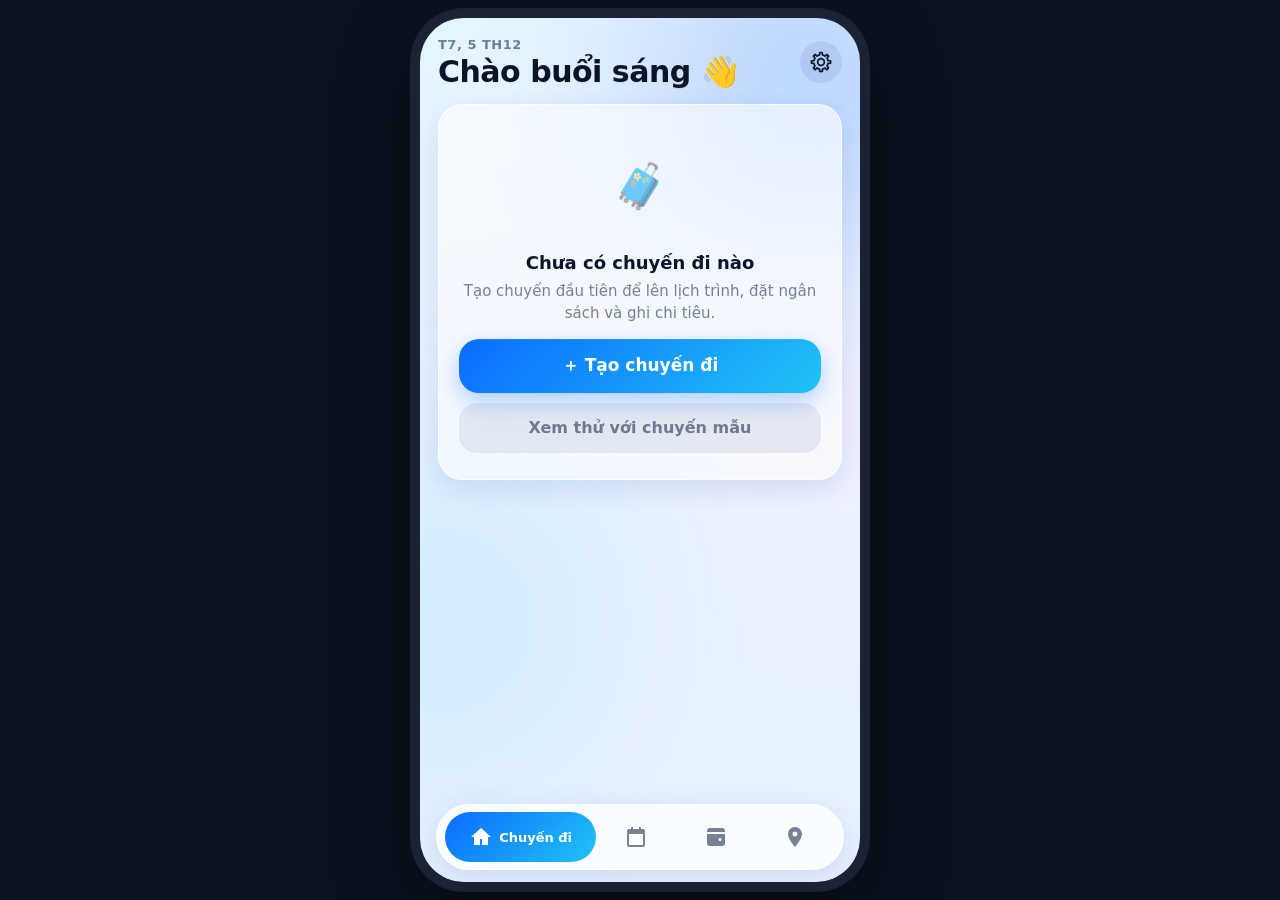
<file: index.html>
<!doctype html>
<html lang="vi">
<head>
<meta charset="utf-8">
<meta name="viewport" content="width=device-width, initial-scale=1">
<title>Kế Hoạch Hoá</title>
<meta http-equiv="refresh" content="0; url=app/">
<link rel="canonical" href="app/">
</head>
<body style="font-family:system-ui,sans-serif;padding:24px">
<p>Đang mở <a href="app/">Kế Hoạch Hoá</a>…</p>
</body>
</html>
</file>
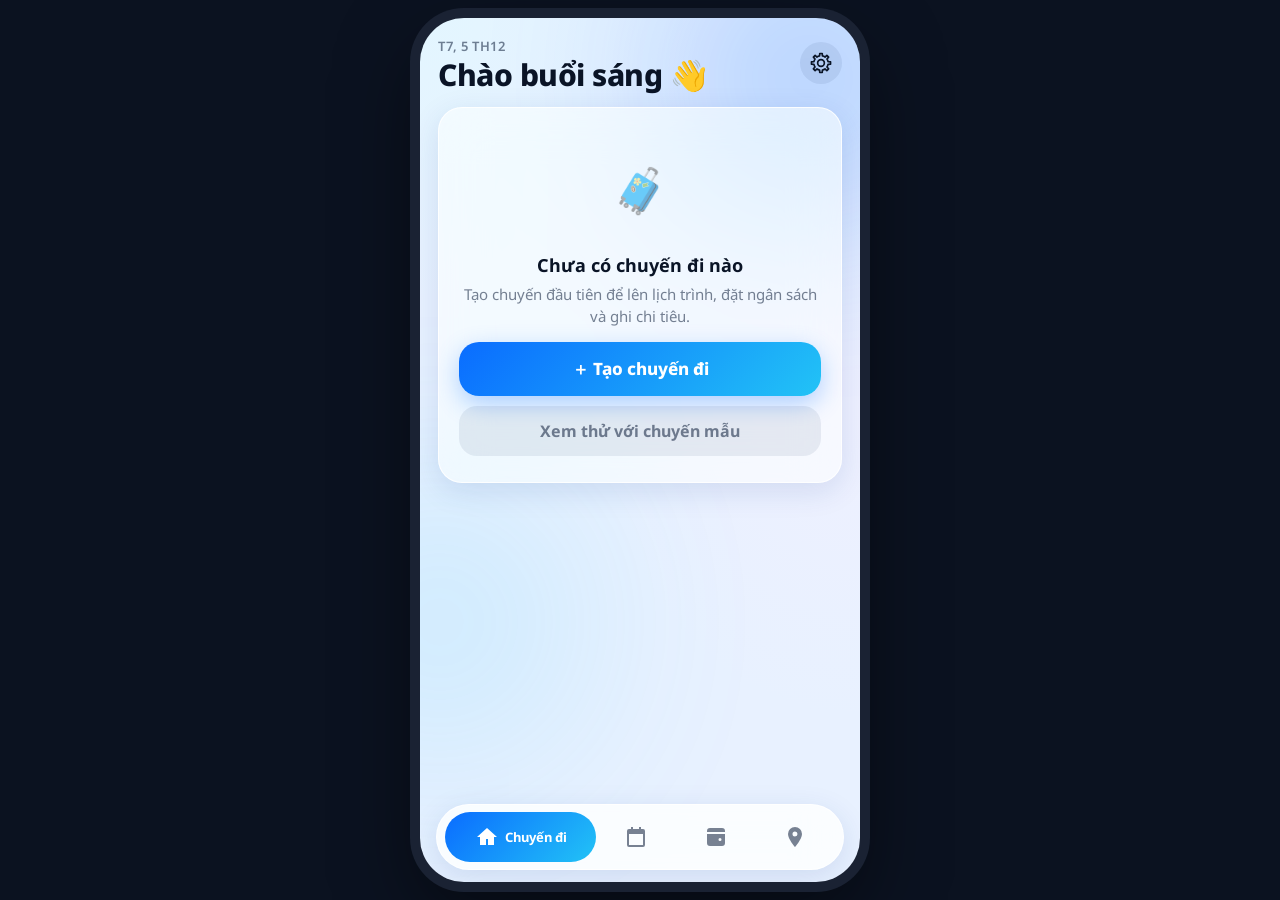
<file: app/index.html>
<!doctype html>
<html lang="vi">
<head>
<meta charset="utf-8">
<meta name="viewport" content="width=device-width, initial-scale=1, viewport-fit=cover">
<meta name="apple-mobile-web-app-capable" content="yes">
<meta name="mobile-web-app-capable" content="yes">
<meta name="apple-mobile-web-app-status-bar-style" content="black-translucent">
<meta name="apple-mobile-web-app-title" content="Kế Hoạch Hoá">
<meta name="theme-color" content="#0A6CFF">
<meta http-equiv="Cache-Control" content="no-cache">
<title>Kế Hoạch Hoá</title>
<link rel="manifest" href="manifest.webmanifest">
<link rel="icon" href="icon.svg" type="image/svg+xml">
<link rel="apple-touch-icon" href="icon-180.png">
<link rel="preconnect" href="https://fonts.googleapis.com">
<link rel="preconnect" href="https://fonts.gstatic.com" crossorigin>
<link rel="stylesheet" href="https://fonts.googleapis.com/css2?family=Noto+Sans:wght@400;500;600;700;800&subset=vietnamese&display=swap">
<link rel="stylesheet" href="app.css?v=1.7">
</head>
<body>
<div class="app" id="app">
  <svg width="0" height="0" style="position:absolute" aria-hidden="true"><defs>
    <linearGradient id="grad" x1="0" y1="0" x2="1" y2="1"><stop offset="0" stop-color="#0A6CFF"/><stop offset="1" stop-color="#22C3F6"/></linearGradient>
    <linearGradient id="mapgrad" x1="0" y1="0" x2="0" y2="940" gradientUnits="userSpaceOnUse"><stop offset="0" stop-color="#0A6CFF"/><stop offset="1" stop-color="#22C3F6"/></linearGradient>
  </defs></svg>

  <div class="statusbar" aria-hidden="true"></div>
  <div class="scroll" id="scroll">
    <section class="screen active" data-screen="home" id="s-home"></section>
    <section class="screen" data-screen="plan" id="s-plan"></section>
    <section class="screen" data-screen="budget" id="s-budget"></section>
    <section class="screen" data-screen="map" id="s-map"></section>
  </div>

  <button class="fab" id="fab" aria-label="Thêm chi tiêu" hidden>＋</button>

  <nav class="tabbar glass" aria-label="Điều hướng">
    <button data-tab="home" class="active" aria-label="Chuyến đi"><svg viewBox="0 0 24 24" fill="currentColor"><path d="M12 3 2 12h3v8h6v-6h2v6h6v-8h3z"/></svg><span>Chuyến đi</span></button>
    <button data-tab="plan" aria-label="Lịch trình"><svg viewBox="0 0 24 24" fill="currentColor"><path d="M7 2v2H5a2 2 0 0 0-2 2v14a2 2 0 0 0 2 2h14a2 2 0 0 0 2-2V6a2 2 0 0 0-2-2h-2V2h-2v2H9V2zm-2 7h14v11H5z"/></svg><span>Lịch trình</span></button>
    <button data-tab="budget" aria-label="Ngân sách"><svg viewBox="0 0 24 24" fill="currentColor"><path d="M3 6a3 3 0 0 1 3-3h12a3 3 0 0 1 3 3v1H3zm0 3h18v9a3 3 0 0 1-3 3H6a3 3 0 0 1-3-3zm13 4a1.5 1.5 0 1 0 0 3 1.5 1.5 0 0 0 0-3z"/></svg><span>Ngân sách</span></button>
    <button data-tab="map" aria-label="Bản đồ"><svg viewBox="0 0 24 24" fill="currentColor"><path d="M12 2a7 7 0 0 0-7 7c0 5 7 13 7 13s7-8 7-13a7 7 0 0 0-7-7zm0 9.5A2.5 2.5 0 1 1 12 6.5a2.5 2.5 0 0 1 0 5z"/></svg><span>Bản đồ</span></button>
  </nav>

  <div class="backdrop" id="backdrop"></div>
  <div class="sheet" id="sheet" role="dialog" aria-modal="true"></div>
  <div class="sheet" id="sheet2" role="dialog" aria-modal="true"></div>
  <div class="viewer" id="viewer" hidden></div>
  <div class="toast" id="toast" role="status"></div>
  <input type="file" id="filepick" accept="image/*" capture="environment" hidden>
</div>
<script src="provinces.js?v=1.7"></script>
<script src="map-data.js?v=1.7"></script>
<script src="app.js?v=1.7"></script>
</body>
</html>
</file>
<file: app/app.css>
/* Kế Hoạch Hoá — phong cách Glass (mẫu B), gradient xanh dương */
:root{
  --g1:#0A6CFF; --g2:#22C3F6;               /* gradient chính */
  --grad:linear-gradient(135deg,var(--g1),var(--g2));
  --bg1:#E8F1FF; --bg2:#E3F6FF; --bg3:#EEF0FF;
  --glass:rgba(255,255,255,.58); --glass2:rgba(255,255,255,.82); --stroke:rgba(255,255,255,.85);
  --text:#0A1426; --sub:rgba(16,32,60,.56); --track:rgba(16,40,90,.08);
  --accent:#0A6CFF; --green:#16B866; --orange:#F08A00; --red:#F0334B;
  --tile:rgba(255,255,255,.75); --tileStroke:rgba(10,40,100,.18); --tileText:#33415C;
  --shadow:0 8px 30px rgba(20,60,140,.12);
  --c-move:#0A84FF; --c-stay:#5E5CE6; --c-food:#FF9F0A; --c-fun:#30D158; --c-shop:#FF375F; --c-work:#64D2FF; --c-other:#8E8E93;
  color-scheme:light;
}
@media (prefers-color-scheme: dark){ :root:not([data-theme="light"]){
  --bg1:#07101F; --bg2:#06213A; --bg3:#0B1530;
  --glass:rgba(255,255,255,.07); --glass2:rgba(22,32,52,.82); --stroke:rgba(255,255,255,.12);
  --text:#F2F6FF; --sub:rgba(220,230,250,.6); --track:rgba(255,255,255,.1);
  --accent:#4DA3FF; --green:#30D158; --orange:#FF9F0A; --red:#FF5468;
  --tile:rgba(255,255,255,.14); --tileStroke:rgba(255,255,255,.26); --tileText:rgba(255,255,255,.75);
  --shadow:0 8px 30px rgba(0,0,0,.4); color-scheme:dark;
}}
:root[data-theme="dark"]{
  --bg1:#07101F; --bg2:#06213A; --bg3:#0B1530;
  --glass:rgba(255,255,255,.07); --glass2:rgba(22,32,52,.82); --stroke:rgba(255,255,255,.12);
  --text:#F2F6FF; --sub:rgba(220,230,250,.6); --track:rgba(255,255,255,.1);
  --accent:#4DA3FF; --green:#30D158; --orange:#FF9F0A; --red:#FF5468;
  --tile:rgba(255,255,255,.14); --tileStroke:rgba(255,255,255,.26); --tileText:rgba(255,255,255,.75);
  --shadow:0 8px 30px rgba(0,0,0,.4); color-scheme:dark;
}
*{box-sizing:border-box;-webkit-tap-highlight-color:transparent}
/* Khoá trang: cả document không cuộn/nảy, chỉ .scroll cuộn → tránh iOS kéo giãn cả màn hình */
html,body{margin:0;height:100%;background:var(--bg1);overflow:hidden;overscroll-behavior:none}
body{font-family:"Noto Sans",-apple-system,BlinkMacSystemFont,"Segoe UI",Roboto,system-ui,sans-serif;color:var(--text);display:flex;justify-content:center;-webkit-font-smoothing:antialiased;overscroll-behavior:none}
button,input,select,textarea{font:inherit;color:inherit}
button{background:none;border:0;padding:0;cursor:pointer}
button:focus-visible,input:focus-visible,select:focus-visible,textarea:focus-visible{outline:2px solid var(--accent);outline-offset:2px}
[hidden]{display:none!important}
/* position:fixed + inset:0: khung app phủ đúng vùng trình duyệt cho phép vẽ */
.app{position:fixed;top:0;bottom:0;left:0;right:0;margin:0 auto;width:100%;max-width:440px;overflow:hidden;
  background:radial-gradient(110% 55% at 0% 0%,var(--bg2),transparent 60%),radial-gradient(100% 60% at 100% 45%,var(--bg3),transparent 60%),var(--bg1)}
.app::before,.app::after{content:"";position:absolute;border-radius:50%;pointer-events:none}
.app::before{width:280px;height:280px;background:var(--g1);filter:blur(100px);opacity:.28;top:-80px;right:-90px}
.app::after{width:240px;height:240px;background:var(--g2);filter:blur(110px);opacity:.22;bottom:140px;left:-100px}
@media (min-width:520px){ body{align-items:center;background:#0b1220} .app{position:relative;top:auto;bottom:auto;left:auto;right:auto;height:min(940px,96vh);border-radius:44px;box-shadow:0 0 0 10px #1a2233,0 30px 80px rgba(0,0,0,.5)} }
.scroll{position:absolute;inset:0;overflow-y:auto;overscroll-behavior-y:contain;padding:calc(env(safe-area-inset-top,0px) + 16px) 18px calc(env(safe-area-inset-bottom,0px) + 120px);z-index:1}
.screen{display:none} .screen.active{display:block;animation:fade .28s ease}
@keyframes fade{from{opacity:0;transform:translateY(6px)}to{opacity:1;transform:none}}
@media (prefers-reduced-motion:reduce){*{animation:none!important;transition:none!important}}
.glass{background:var(--glass);border:1px solid var(--stroke);border-radius:24px;backdrop-filter:blur(24px) saturate(160%);-webkit-backdrop-filter:blur(24px) saturate(160%);box-shadow:var(--shadow)}
.grad-text{background:var(--grad);-webkit-background-clip:text;background-clip:text;color:transparent}

/* header */
.top{display:flex;justify-content:space-between;align-items:center;gap:12px;margin-bottom:14px}
.top small{color:var(--sub);font-size:13px;font-weight:600;text-transform:uppercase;letter-spacing:.5px}
.top h1{margin:2px 0 0;font-size:30px;font-weight:800;letter-spacing:-.5px;line-height:1.15}
.iconbtn{width:42px;height:42px;border-radius:50%;display:grid;place-items:center;font-size:18px;flex:none;background:var(--track)}
.iconbtn.grad{background:var(--grad);color:#fff;font-weight:700}
.h3{display:flex;justify-content:space-between;align-items:center;gap:10px;font-size:20px;font-weight:700;margin:24px 2px 10px}
.h3 button,.h3 a{font-size:14px;color:var(--accent);font-weight:600}

/* hero / trip */
.hero{padding:20px;position:relative;overflow:hidden;display:block;width:100%;text-align:left}
.type{display:inline-flex;gap:6px;align-items:center;font-size:12px;font-weight:700;padding:5px 10px;border-radius:20px;background:var(--track)}
.hero h2{font-size:25px;margin:12px 0 4px;letter-spacing:-.4px;padding-right:86px;line-height:1.2}
.hero p{margin:0;color:var(--sub);font-size:15px}
.hero .cd{position:absolute;right:18px;top:18px;text-align:center;min-width:70px}
.hero .cd b{display:block;font-size:40px;font-weight:800;line-height:1}
.hero .cd small{font-size:11px;color:var(--sub);font-weight:700;text-transform:uppercase}
.rings{display:flex;align-items:center;gap:16px;padding:18px;margin-top:14px;width:100%;text-align:left}
.rings svg{width:124px;height:124px;flex:none}
.legend{flex:1;display:flex;flex-direction:column;gap:8px;min-width:0}
.legend div{display:flex;justify-content:space-between;gap:8px;font-size:14px}
.legend i{display:inline-block;width:8px;height:8px;border-radius:50%;margin-right:7px}
.legend span{color:var(--sub);white-space:nowrap;overflow:hidden;text-overflow:ellipsis} .legend b{font-weight:700;font-variant-numeric:tabular-nums}
.over{color:var(--red)!important} .warn{color:var(--orange)!important}

/* lists */
.list{padding:6px}
.item{display:flex;align-items:center;gap:12px;padding:10px;border-radius:16px;width:100%;text-align:left}
.item:active{background:var(--track)}
.item .ic{width:42px;height:42px;border-radius:14px;display:grid;place-items:center;font-size:20px;flex:none;background:var(--track)}
.item .m{flex:1;min-width:0} .item .m b{display:block;font-size:16px;font-weight:600;white-space:nowrap;overflow:hidden;text-overflow:ellipsis}
.item .m small{color:var(--sub);font-size:13px;display:block;white-space:nowrap;overflow:hidden;text-overflow:ellipsis}
.item .e{font-weight:700;font-size:15px;white-space:nowrap;font-variant-numeric:tabular-nums;text-align:right}
.item .e small{display:block;font-size:11px;color:var(--sub);font-weight:600}
.check{width:24px;height:24px;border-radius:8px;border:2px solid var(--sub);display:grid;place-items:center;color:#fff;font-size:14px;flex:none}
.done .check{background:var(--green);border-color:var(--green)} .done .m b{opacity:.45;text-decoration:line-through}
.empty{padding:26px 20px;text-align:center;color:var(--sub);font-size:15px;line-height:1.5}
.empty b{display:block;color:var(--text);font-size:18px;margin:8px 0 4px}
.empty .big{font-size:44px}

/* buttons */
.primary{display:block;width:100%;height:54px;border-radius:20px;background:var(--grad);color:#fff;font-size:17px;font-weight:800;margin-top:14px;box-shadow:0 8px 24px rgba(10,108,255,.3)}
.primary:disabled{opacity:.5}
.secondary{display:block;width:100%;height:50px;border-radius:18px;background:var(--track);font-size:16px;font-weight:700;margin-top:10px}
.danger{color:var(--red)}
.addrow{display:block;width:100%;text-align:center;padding:14px;color:var(--accent);font-weight:700;border:2px dashed var(--track);border-radius:20px;margin-top:4px}

/* lịch trình */
.days{display:flex;gap:10px;overflow-x:auto;padding:2px 18px 14px;margin:0 -18px;scrollbar-width:none}
.days::-webkit-scrollbar{display:none}
.day{flex:none;width:64px;padding:10px 0;text-align:center;border-radius:20px}
.day small{display:block;font-size:12px;color:var(--sub);font-weight:600} .day b{font-size:22px;font-weight:800}
.day.on{background:var(--grad);color:#fff;border-color:transparent} .day.on small{color:rgba(255,255,255,.85)}
.timeline{position:relative;padding-left:26px}
.timeline::before{content:"";position:absolute;left:8px;top:14px;bottom:60px;width:2px;background:var(--grad);border-radius:2px;opacity:.6}
.tli{position:relative;margin-bottom:12px;padding:14px 16px;display:block;width:100%;text-align:left}
.tli::before{content:"";position:absolute;left:-24px;top:20px;width:12px;height:12px;border-radius:50%;background:var(--g1);box-shadow:0 0 0 4px rgba(10,108,255,.22)}
.tli .t{font-size:13px;font-weight:700;color:var(--accent)} .tli b{display:block;font-size:17px;margin:3px 0;padding-right:70px}
.tli small{color:var(--sub);display:block} .tli .note{text-align:left;margin-top:6px;font-size:14px;color:var(--sub);white-space:pre-wrap}
.tli .c{position:absolute;right:16px;top:14px;font-weight:700;font-size:14px;font-variant-numeric:tabular-nums}

/* ngân sách */
.big{padding:22px;text-align:center;position:relative}
.big small{color:var(--sub);font-weight:700;font-size:12px;text-transform:uppercase;letter-spacing:.5px}
.big .v{font-size:38px;font-weight:800;letter-spacing:-1px;margin:4px 0;font-variant-numeric:tabular-nums}
.bar{height:10px;border-radius:5px;background:var(--track);overflow:hidden;margin:14px 0 8px}
.bar i{display:block;height:100%;background:var(--grad);border-radius:5px;transition:width .4s}
.bar.over i{background:var(--red)}
.big .row{display:flex;justify-content:space-between;font-size:13px;color:var(--sub);font-variant-numeric:tabular-nums}
.curpill{position:absolute;right:14px;top:14px;font-size:13px;font-weight:700;padding:6px 10px;border-radius:14px;background:var(--track)}
.cats{display:grid;grid-template-columns:1fr 1fr;gap:12px}
.cat{padding:14px;position:relative;text-align:left;width:100%}
.cat .ic{font-size:22px} .cat b{display:block;font-size:15px;margin-top:6px}
.cat small{color:var(--sub);font-size:12px;font-variant-numeric:tabular-nums;display:block}
.cat svg{position:absolute;right:12px;top:12px;width:40px;height:40px}
.wallet{display:flex;gap:12px;overflow-x:auto;padding:14px;scrollbar-width:none}
.wallet::-webkit-scrollbar{display:none}
.rc{flex:none;width:92px;height:120px;border-radius:14px;position:relative;overflow:hidden;background:var(--track);box-shadow:0 4px 14px rgba(0,0,0,.12)}
.rc img{width:100%;height:100%;object-fit:cover;display:block}
.rc .st{position:absolute;left:6px;right:6px;bottom:6px;font-size:10px;font-weight:700;color:#fff;text-align:center;padding:3px;border-radius:7px}
.rc.new{box-shadow:none;border:2px dashed var(--sub);display:grid;place-items:center;font-size:30px;color:var(--accent);background:transparent;cursor:pointer}
.st-pending{background:#8E8E93} .st-submitted{background:#F08A00} .st-approved{background:#16B866}
.wsum{display:flex;justify-content:space-around;gap:8px;padding:0 14px 14px;text-align:center}
.wsum b{display:block;font-size:17px;font-variant-numeric:tabular-nums} .wsum small{color:var(--sub);font-size:12px}
.wgrid{display:grid;grid-template-columns:repeat(3,1fr);gap:10px}
.wgrid .rc{width:100%;height:auto;aspect-ratio:3/4;max-width:100%}
.seg{display:flex;background:var(--track);border-radius:14px;padding:3px;margin:4px 0 14px}
.seg button{flex:1;padding:8px 4px;border-radius:11px;font-size:13px;font-weight:700;color:var(--sub)}
.seg button.on{background:var(--glass2);color:var(--text);box-shadow:0 2px 8px rgba(0,0,0,.1)}

/* bản đồ */
.mstat{display:flex;align-items:center;gap:16px;padding:16px;margin-bottom:14px}
.mstat svg{width:76px;height:76px;flex:none} .mstat b{font-size:26px;font-weight:800} .mstat small{display:block;color:var(--sub);font-size:13px}
.mapwrap{padding:10px;position:relative}
.vnmap{width:100%;height:auto;display:block;touch-action:manipulation}
.prov{fill:var(--tile);stroke:var(--tileStroke);stroke-width:.6;cursor:pointer;transition:fill .2s}
.prov.on{fill:url(#mapgrad)}
.prov.sel{stroke:var(--text);stroke-width:1.6}
.prov:hover{opacity:.85}
.isl circle{fill:var(--sub)} .isl.on circle{fill:var(--g1)}
.isl rect{fill:none;stroke:var(--tileStroke);stroke-dasharray:3 3}
.isl text,.maplabel{font-size:11px;fill:var(--sub);font-weight:600}
.badges{display:grid;grid-template-columns:repeat(4,1fr);gap:10px;margin-top:14px}
.bdg{padding:12px 6px;text-align:center} .bdg div{font-size:26px} .bdg small{display:block;font-size:11px;color:var(--sub);font-weight:600;margin-top:4px;line-height:1.3}
.bdg.lock{opacity:.38;filter:grayscale(1)}
.regions{display:grid;grid-template-columns:repeat(3,1fr);gap:10px;margin-top:14px}
.regions div{padding:12px;text-align:center} .regions b{display:block;font-size:20px} .regions small{color:var(--sub);font-size:12px;font-weight:600}
.note{font-size:12px;color:var(--sub);text-align:center;margin:12px 0;line-height:1.5}
.note a{color:var(--accent)}

/* tab bar nổi */
.tabbar{position:absolute;left:16px;right:16px;bottom:max(12px, calc(env(safe-area-inset-bottom,0px) - 8px));height:66px;border-radius:33px;display:flex;align-items:center;padding:0 8px;z-index:6;background:var(--glass2)}
.tabbar button{flex:1;height:50px;border-radius:25px;display:flex;align-items:center;justify-content:center;gap:6px;color:var(--sub);font-size:13px;font-weight:700;transition:flex .25s,background .25s;min-width:0}
.tabbar button span{display:none;white-space:nowrap} .tabbar svg{width:24px;height:24px;flex:none}
.tabbar button.active{flex:1.9;background:var(--grad);color:#fff} .tabbar button.active span{display:inline}
.fab{position:absolute;right:22px;bottom:calc(max(12px, calc(env(safe-area-inset-bottom,0px) - 8px)) + 82px);width:58px;height:58px;border-radius:20px;background:var(--grad);color:#fff;font-size:30px;z-index:5;box-shadow:0 10px 30px rgba(10,108,255,.4)}

/* sheets */
.backdrop{position:absolute;inset:0;background:rgba(0,10,30,.42);opacity:0;pointer-events:none;transition:opacity .3s;z-index:9}
.backdrop.open{opacity:1;pointer-events:auto}
.sheet{position:absolute;left:8px;right:8px;bottom:8px;border-radius:30px;transform:translateY(calc(100% + 60px));visibility:hidden;transition:transform .38s cubic-bezier(.2,.9,.3,1),visibility 0s .38s;z-index:10;max-height:92%;overflow-y:auto;padding:10px 18px calc(22px + env(safe-area-inset-bottom,0px));background:var(--sheetBg);border:1px solid var(--stroke)}
.sheet.open{transform:none;visibility:visible;transition:transform .38s cubic-bezier(.2,.9,.3,1)}
.grab{width:40px;height:5px;border-radius:3px;background:var(--sub);opacity:.5;margin:0 auto 10px}
.shead{display:flex;justify-content:space-between;align-items:center;gap:10px;font-weight:700;margin-bottom:10px;min-height:32px}
.shead button{color:var(--accent);font-weight:700;min-width:44px;text-align:left} .shead button:last-child{text-align:right}
.shead span{flex:1;text-align:center}
.field{display:block;margin-bottom:12px}
.field>span{display:block;font-size:12px;color:var(--sub);font-weight:700;text-transform:uppercase;letter-spacing:.5px;margin:0 4px 6px}
.input{width:100%;height:48px;border-radius:16px;border:1px solid var(--stroke);background:var(--track);padding:0 14px;font-size:16px;outline:none}
textarea.input{height:84px;padding:12px 14px;resize:none}
.row2{display:grid;grid-template-columns:minmax(0,1fr) minmax(0,1fr);gap:10px}
.row2>*{min-width:0}
.amount{text-align:center;padding:8px 0 10px}
.amount .v{font-size:46px;font-weight:800;letter-spacing:-1.5px;font-variant-numeric:tabular-nums;word-break:break-all}
.curbtn{font-size:15px;font-weight:800;padding:6px 12px;border-radius:14px;background:var(--grad);color:#fff;vertical-align:middle;margin-left:6px}
.amount small{display:block;color:var(--sub);font-size:13px;margin-top:4px;font-variant-numeric:tabular-nums}
.chips{display:flex;gap:8px;overflow-x:auto;padding:4px 0 12px;scrollbar-width:none;flex-wrap:nowrap}
.chips::-webkit-scrollbar{display:none}
.chips.wrap{flex-wrap:wrap;overflow:visible}
.chip{flex:none;padding:9px 14px;border-radius:18px;background:var(--track);font-size:14px;font-weight:600}
.chip.sel{background:var(--grad);color:#fff}
.opts{display:flex;gap:8px;margin-bottom:6px}
.opt{flex:1;padding:12px 6px;border-radius:16px;background:var(--track);font-size:13px;font-weight:700;text-align:center;position:relative}
.opt.on{background:rgba(22,184,102,.16);color:var(--green);box-shadow:inset 0 0 0 2px var(--green)}
.opt input{position:absolute;inset:0;opacity:0;cursor:pointer}
.keypad{display:grid;grid-template-columns:repeat(3,1fr);gap:8px;margin-top:10px}
.keypad button{height:50px;border-radius:16px;background:var(--track);font-size:23px;font-weight:600}
.keypad button:active{background:var(--stroke)}
.cur-row{display:flex;align-items:center;gap:12px;width:100%;padding:12px;border-radius:16px;text-align:left}
.cur-row.sel{background:var(--track)} .cur-row .flag{font-size:26px} .cur-row .cn{flex:1;min-width:0}
.cur-row .cn b{display:block} .cur-row small{color:var(--sub);font-size:13px}
.cur-row .rate{color:var(--sub);font-size:13px;font-weight:600;text-align:right;font-variant-numeric:tabular-nums}
.cur-row.sel .rate::after{content:" ●";color:var(--g1)}
.place{display:inline-flex;align-items:center;gap:6px;padding:8px 12px;border-radius:14px;background:var(--track);margin:0 6px 8px 0;font-size:14px;font-weight:600}
.place button{color:var(--sub);font-size:15px;line-height:1}
.old{display:flex;align-items:center;gap:8px;flex-wrap:wrap;margin:6px 0 14px}
.old span{padding:6px 10px;border-radius:12px;background:var(--track);font-size:14px;font-weight:600}
.old i{color:var(--sub);font-style:normal}
.lbl{font-size:12px;color:var(--sub);font-weight:700;text-transform:uppercase;letter-spacing:.5px;margin-top:12px}
.addplace{display:flex;gap:8px;margin-top:4px}
.addplace .input{height:42px}
.addplace button{flex:none;padding:0 16px;border-radius:14px;background:var(--grad);color:#fff;font-weight:700}
.toggle{display:flex;justify-content:space-between;align-items:center;gap:12px;padding:12px 4px;font-weight:600}
.switch{width:51px;height:31px;border-radius:16px;background:var(--track);position:relative;flex:none;transition:background .2s}
.switch::after{content:"";position:absolute;top:2px;left:2px;width:27px;height:27px;border-radius:50%;background:#fff;box-shadow:0 3px 8px rgba(0,0,0,.18);transition:left .2s}
.switch.on{background:var(--green)} .switch.on::after{left:22px}
.provpick{display:flex;flex-wrap:wrap;gap:6px;max-height:220px;overflow-y:auto;padding:2px}
.provpick .chip{padding:7px 11px;font-size:13px}
.viewer{position:absolute;inset:0;background:#000;z-index:20;display:flex;flex-direction:column}
.viewer img{flex:1;min-height:0;width:100%;object-fit:contain}
.viewer .vbar{display:flex;justify-content:space-between;align-items:center;gap:10px;padding:calc(env(safe-area-inset-top,0px) + 12px) 16px 12px;color:#fff;font-weight:700}
.viewer .vbar button{color:#fff;font-weight:700}
.viewer .vfoot{padding:12px 16px calc(env(safe-area-inset-bottom,0px) + 16px);display:flex;flex-direction:column;gap:10px;color:#fff}
.viewer .seg{background:rgba(255,255,255,.15);margin:0}
.viewer .seg button{color:rgba(255,255,255,.7)} .viewer .seg button.on{background:#fff;color:#000}
.viewer .vacts{display:flex;gap:10px} .viewer .vacts a,.viewer .vacts button{flex:1;height:46px;border-radius:14px;background:rgba(255,255,255,.15);display:grid;place-items:center;color:#fff;font-weight:700;text-decoration:none}
.toast{position:absolute;left:50%;top:calc(env(safe-area-inset-top,0px) + 14px);transform:translate(-50%,-80px);background:var(--glass2);border:1px solid var(--stroke);backdrop-filter:blur(20px);-webkit-backdrop-filter:blur(20px);padding:10px 16px;border-radius:18px;font-weight:700;font-size:14px;z-index:30;transition:transform .3s;box-shadow:var(--shadow);max-width:90%;text-align:center}
.toast.show{transform:translate(-50%,0)}
.banner{display:flex;gap:10px;align-items:flex-start;padding:12px 14px;margin-bottom:14px;font-size:13px;color:var(--sub);line-height:1.45}
.banner b{color:var(--text)}
.triprow .pct{font-size:12px;color:var(--sub);font-weight:600}
#sheet2{z-index:22}
/* Dải kính mờ dưới thanh trạng thái (khi mở từ Màn hình chính): nội dung cuộn qua sẽ mờ đi
   thay vì đè lên giờ/Dynamic Island; màu khớp với nền app ở cả chế độ sáng và tối */
.statusbar{position:absolute;top:0;left:0;right:0;height:env(safe-area-inset-top,0px);z-index:8;pointer-events:none;background:var(--sbBg);backdrop-filter:blur(20px) saturate(160%);-webkit-backdrop-filter:blur(20px) saturate(160%)}
:root{--sbBg:rgba(232,241,255,.72)}
@media (prefers-color-scheme: dark){ :root:not([data-theme="light"]){ --sbBg:rgba(7,16,31,.72) } }
:root[data-theme="dark"]{ --sbBg:rgba(7,16,31,.72) }
@media (min-width:520px){ .statusbar{display:none} }

/* Nút cài đặt: bánh răng nét viền, màu theo chữ (tự đổi theo chế độ sáng/tối) */
.setbtn{color:var(--text)}
.setbtn svg{width:24px;height:24px;display:block}
/* Ô ngày dd/mm/yyyy phủ input date trong suốt */
.datefld{position:relative;display:flex;align-items:center;overflow:hidden;cursor:pointer;font-variant-numeric:tabular-nums}
.datefld span{pointer-events:none;white-space:nowrap}
.datefld input{position:absolute;inset:0;width:100%;height:100%;opacity:0;border:0;padding:0;margin:0;-webkit-appearance:none;appearance:none;cursor:pointer}
.sheet{overflow-x:hidden;overscroll-behavior:contain}
.sheet .grab{width:44px;height:5px;margin-bottom:12px}


/* Nền sheet đặc (không kính mờ) để ô nhập hiển thị ổn định trên Safari iOS */
:root{--sheetBg:#F4F7FD}
@media (prefers-color-scheme: dark){ :root:not([data-theme="light"]){ --sheetBg:#141C2C } }
:root[data-theme="dark"]{ --sheetBg:#141C2C }

/* Vùng hiển thị ngắn hơn màn hình (iOS đã tự chừa vùng thanh vuốt) → không chừa thêm lần nữa */
.vp-short .tabbar{bottom:8px}
.vp-short .fab{bottom:90px}
.vp-short .scroll{padding-bottom:100px}
.vp-short .sheet{padding-bottom:22px}
.vp-short .viewer .vfoot{padding-bottom:16px}
/* Cờ Việt Nam cạnh tiêu đề bản đồ */
.top h1 .flag{display:inline-block;width:1.15em;height:auto;vertical-align:-0.08em;margin-left:4px;border-radius:3px;box-shadow:0 1px 3px rgba(0,0,0,.18)}
</file>
